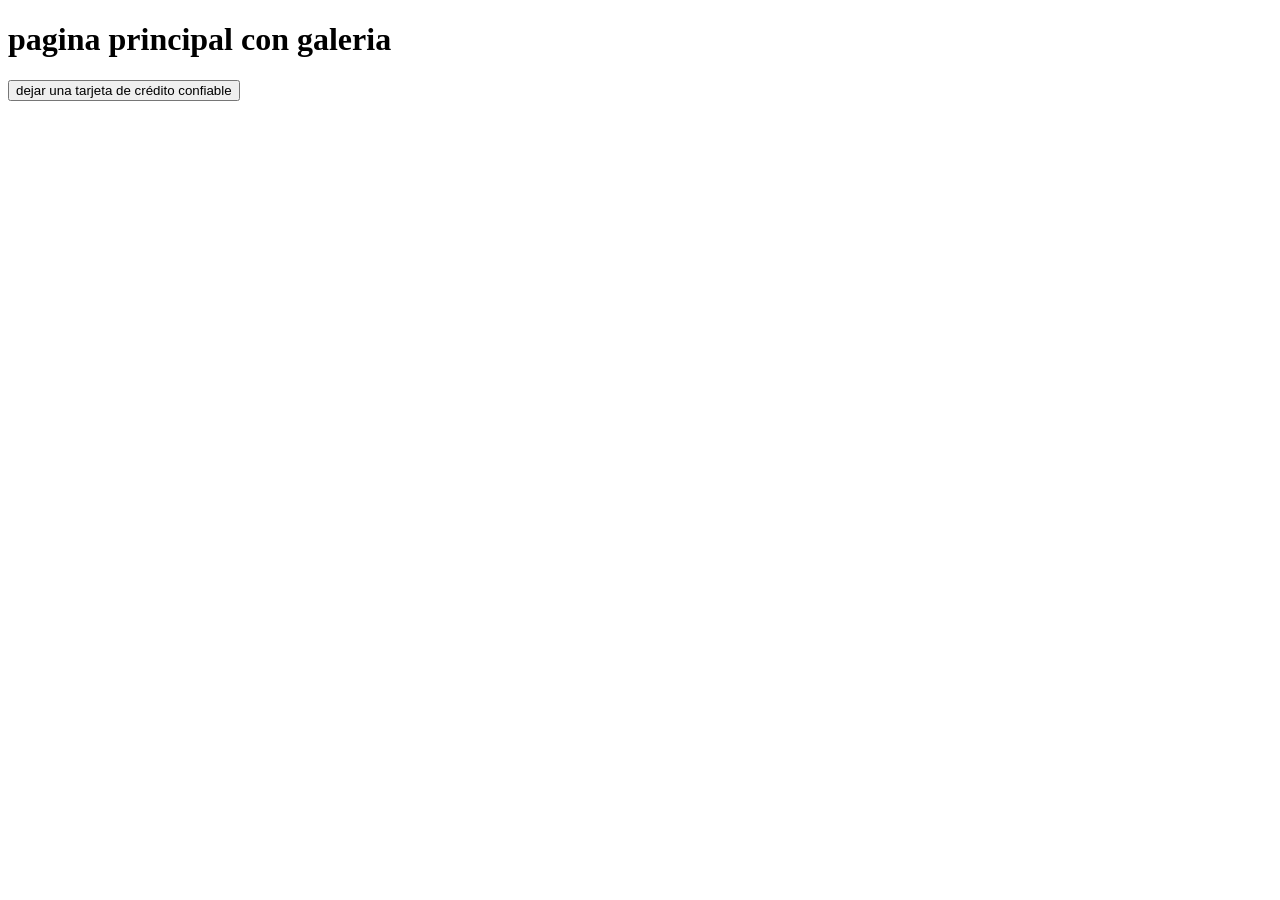
<file: clase-02/index.html>
<!DOCTYPE html> <!--declara que el tipo de archivo es html--> 
<html lang="es"><!--contiene todo el html, todas las etiquetas van dentro de esto-->
<head><!--contiene todos los metadatos del html-->
    <meta charset="UTF-8"> <!--configuracion de carateres-->
    <meta name="viewport" content="width=device-width, initial-scale=1.0"> <!-- ancho del dispositivo-->
    <title>Document</title>
</head>
<body>
    <h1>pagina principal con galeria</h1>
    <button>dejar una tarjeta de crédito confiable</button>
</body>
</html>
</file>
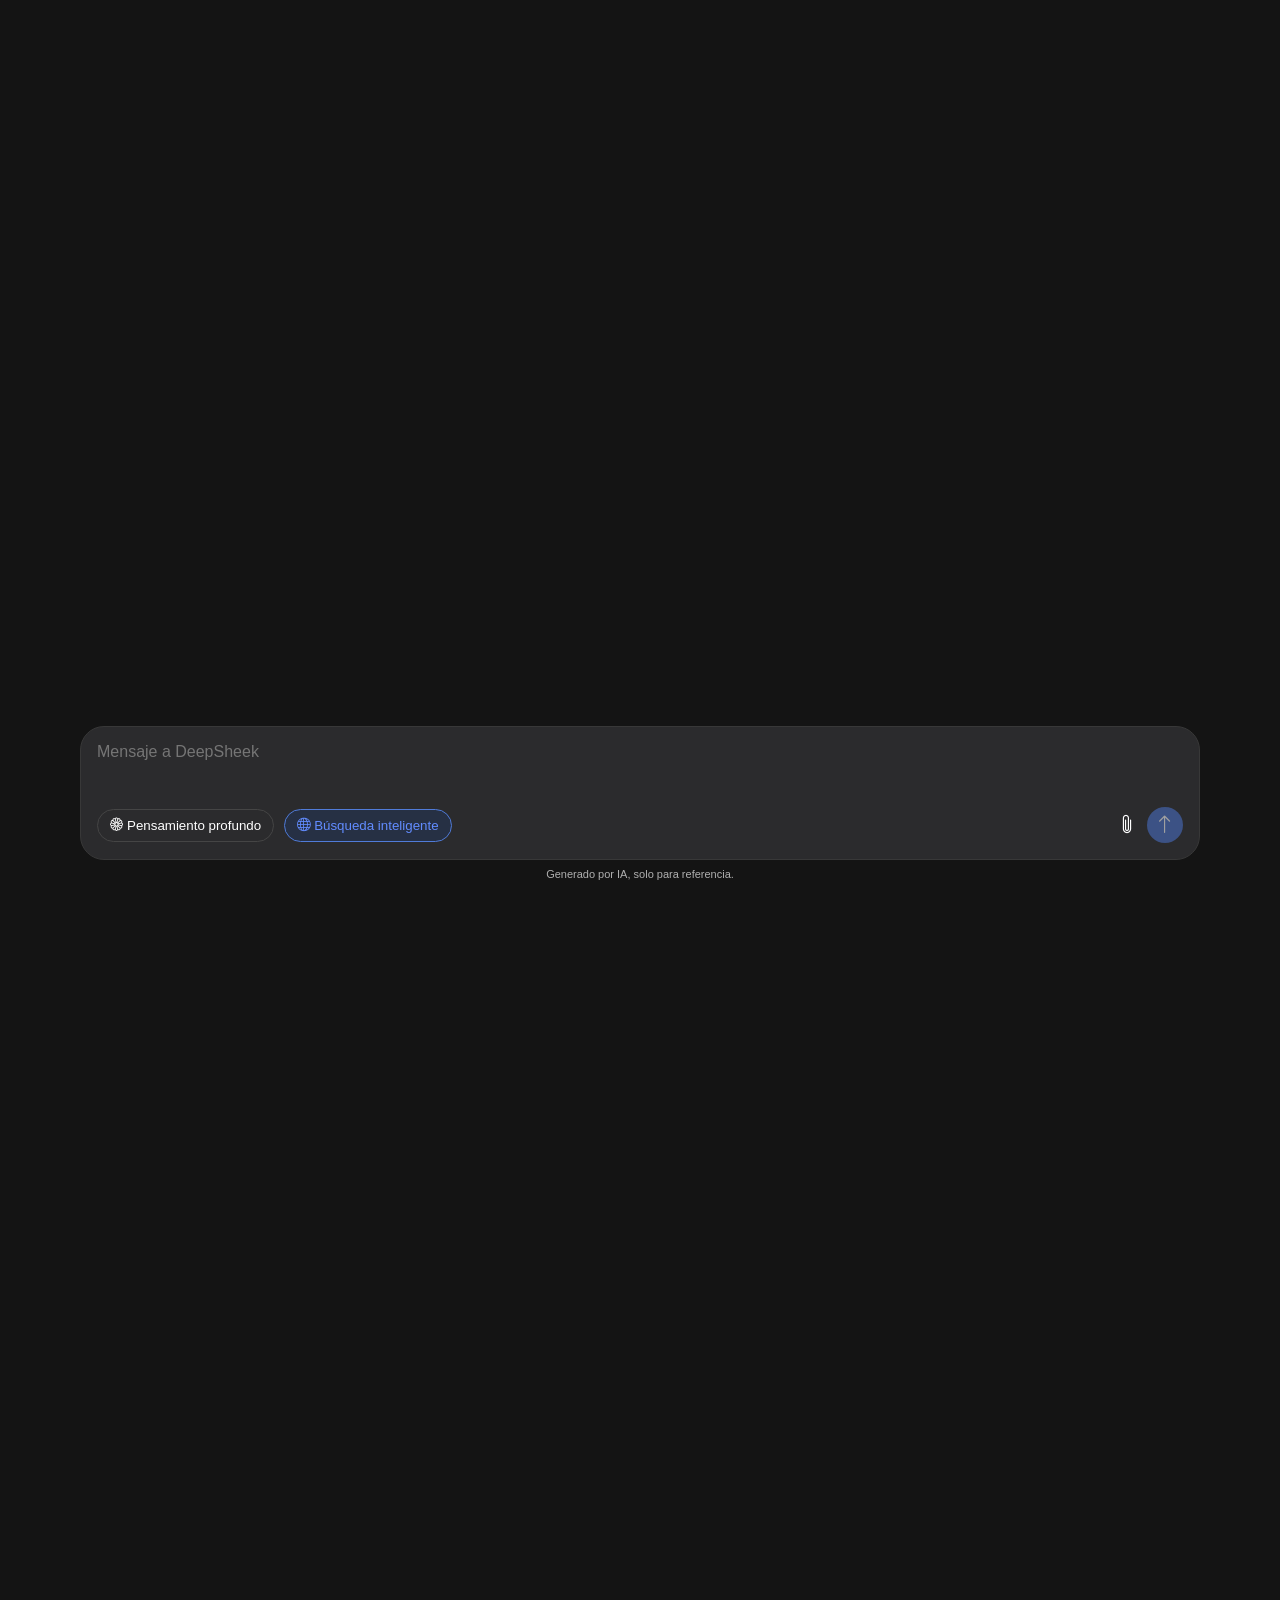
<file: Tareas/deepseek-fixed/index.html>
<!DOCTYPE html>
<html lang="es">
<head>
    <meta charset="UTF-8">
    <meta name="viewport" content="width=device-width, initial-scale=1.0">
    <title>Deepsheek</title>
    <link rel="stylesheet" href="style.css">
    </head>
<body>
    <div class="contenedor-mensaje">
        <form class="formulario-mensaje">
            <textarea placeholder="Mensaje a DeepSheek"></textarea>
            <div class="barra-inferior">
                <div class="opciones">
                    <button type="button" class="boton-pensamiento"><i class="bi bi-flower1" aria-hidden="true"></i>Pensamiento profundo</button>
                    <button type="button" class="boton-busqueda"><i class="bi bi-globe"></i>Búsqueda inteligente</button>
                </div>
                <div class="acciones">
                <button type="button" class="boton-adjunta" aria-label="Adjuntar archivo"><i class="bi bi-paperclip"></i>
                </button>   
                <button type="button" class="boton-enviar" aria-label="Enviar mensaje"><i class="bi bi-arrow-up"></i>
                </button>
                </div>
            </div>
        </form>
        <p class="aviso">Generado por IA, solo para referencia.</p>
    </div>
        </body>
</html>
</file>
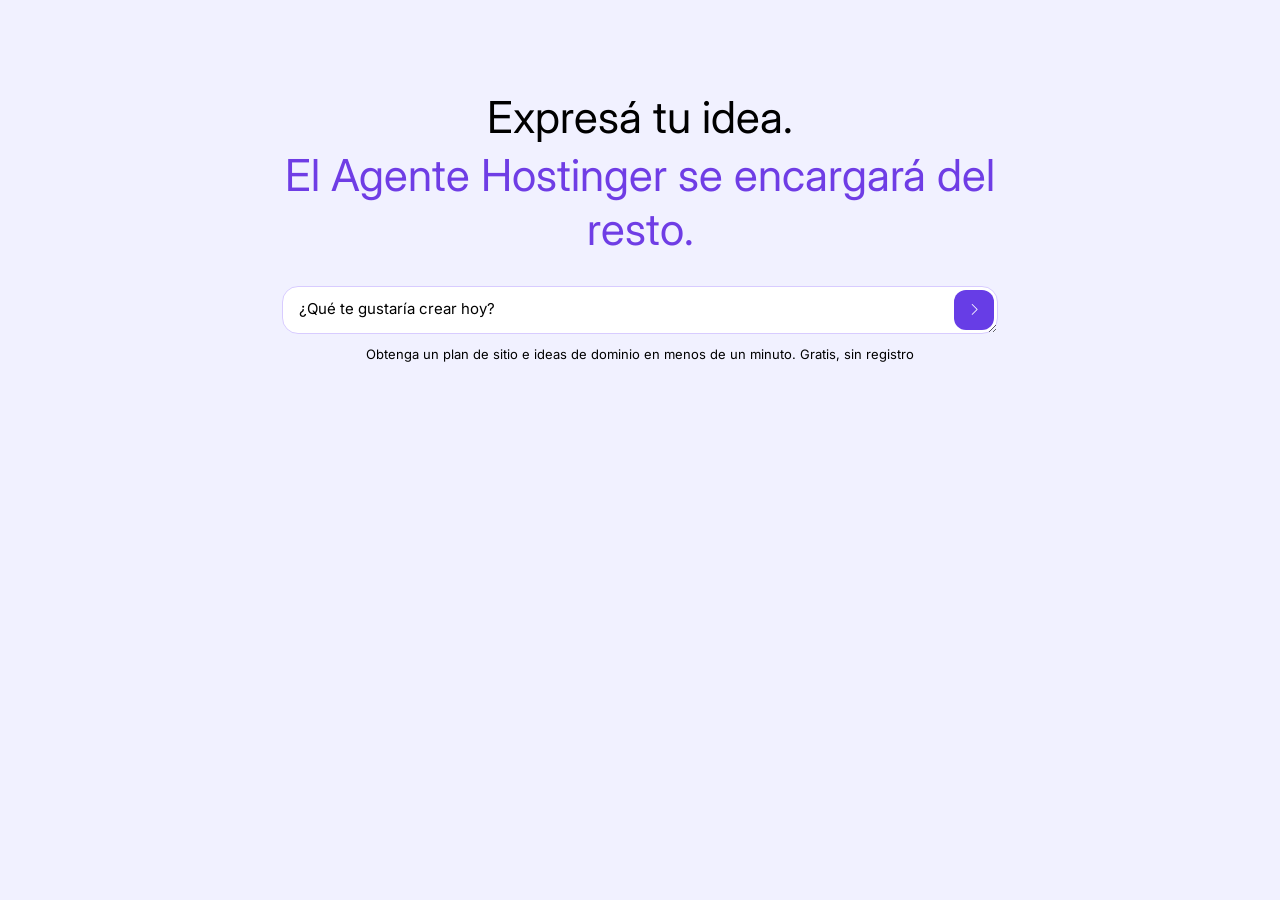
<file: Tareas/deepseek-fixed/Absolute/index.html>
<!DOCTYPE html>
<html lang="es">
<head>
    <meta charset="UTF-8">
    <meta name="viewport" content="width=device-width, initial-scale=1.0">
    <title>Absolute</title>
    <link rel="stylesheet" href="style.css">
    <link rel="preconnect" href="https://fonts.googleapis.com">
    <link rel="preconnect" href="https://fonts.gstatic.com" crossorigin>
    <link href="https://fonts.googleapis.com/css2?family=Inter:ital,opsz,wght@0,14..32,100..900;1,14..32,100..900&family=Roboto:ital,wght@0,100..900;1,100..900&display=swap" rel="stylesheet">
</head>
<body>
    <h1>Expresá tu idea.</h1>
    <h2>El Agente Hostinger se encargará del<br>resto.</h2>
    <div class="contenedor-mensaje">
        <textarea placeholder="¿Qué te gustaría crear hoy?"></textarea>
        <div class="siguiente">
            <button type="button" class="boton-siguiente" aria-label="Siguiente"><i class="bi bi-chevron-right" aria-hidden="true"></i></button>
        </div>
    </div>
    <p>Obtenga un plan de sitio e ideas de dominio en menos de un minuto. Gratis, sin registro</p>
    
</body>
</html>
</file>
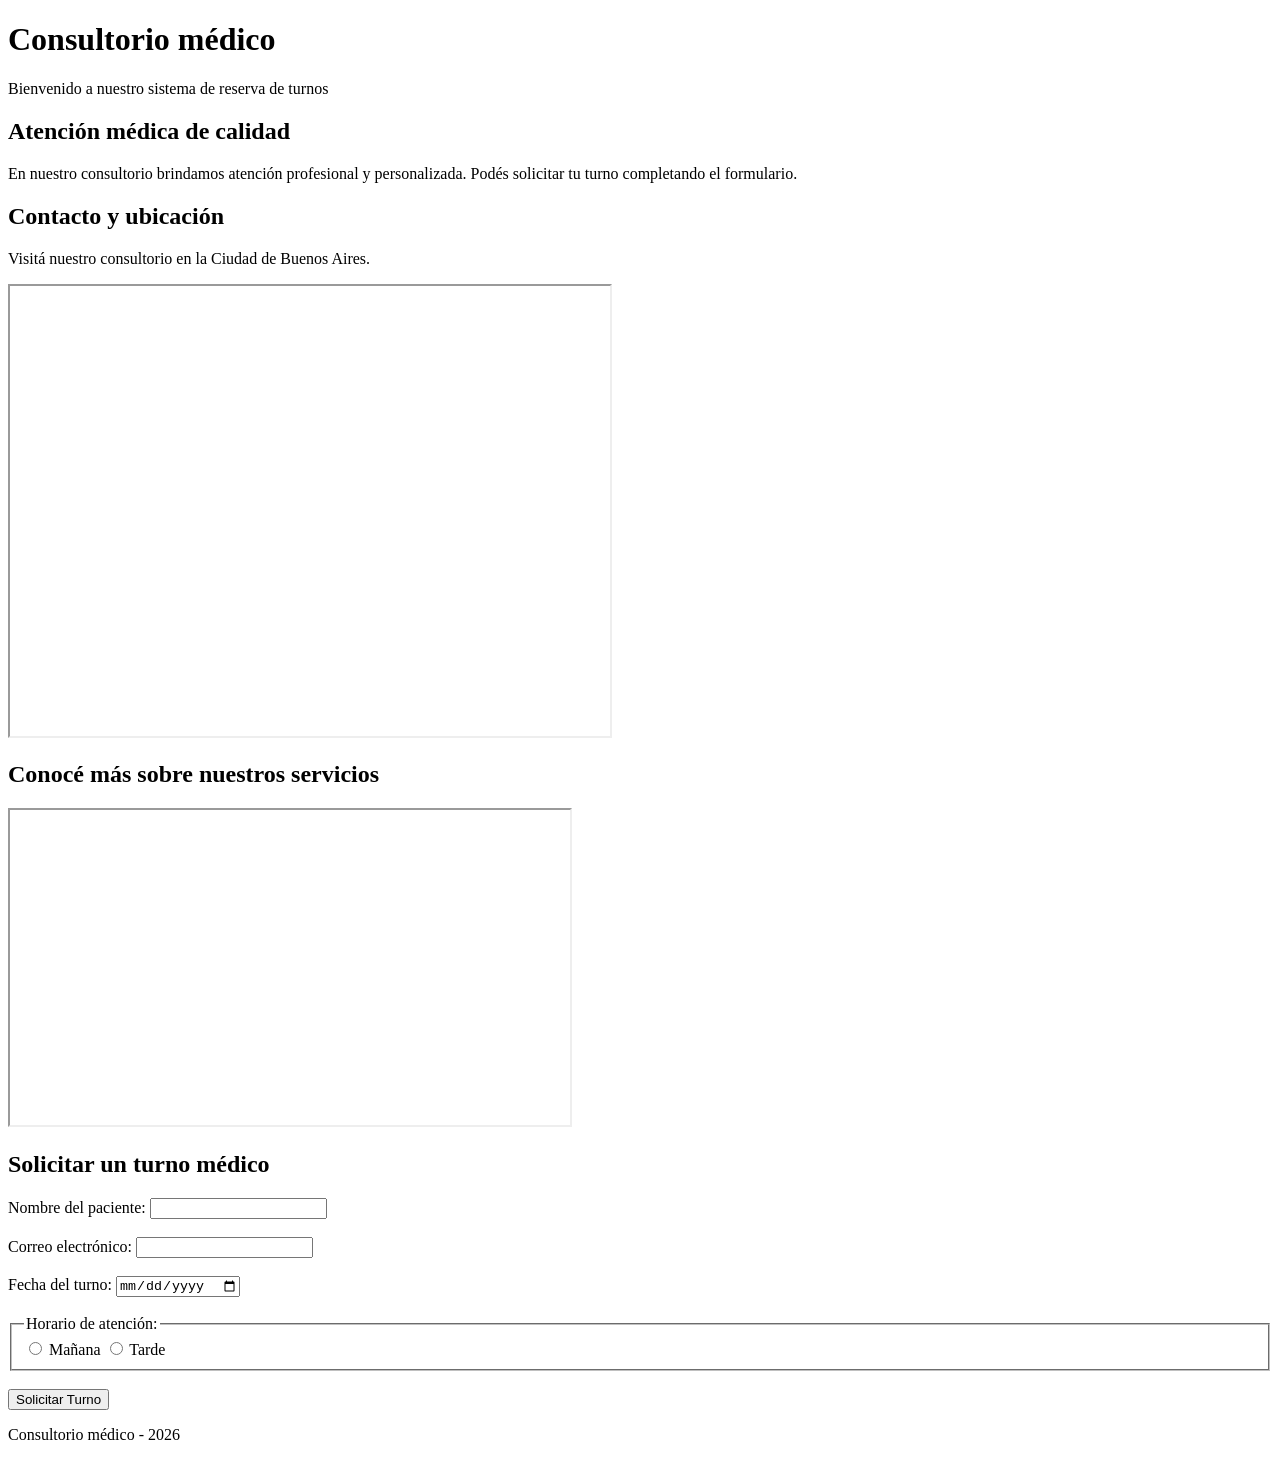
<file: EJERCICIO CLASE 4/Iindex.html>
<!DOCTYPE html>
<html lang="es">
<head>
    <meta charset="UTF-8">
    <meta name="viewport" content="width=device-width, initial-scale=1.0">
    <title>Reserva de turnos médicos</title>
</head>
<body>
    <header>
        <h1>Consultorio médico</h1>
        </header>
    <main>
        <p>Bienvenido a nuestro sistema de reserva de turnos</p>
  <article>
    <h2>Atención médica de calidad</h2>

    <p>
      En nuestro consultorio brindamos atención profesional y personalizada.
      Podés solicitar tu turno completando el formulario.
    </p>
  </article>

  <section>
    <h2>Contacto y ubicación</h2>
    <p>Visitá nuestro consultorio en la Ciudad de Buenos Aires.</p>

    <iframe
      src="https://www.google.com/maps?q=Obelisco,+Buenos+Aires&output=embed"
      width="600"
      height="450"
      title="Mapa del Obelisco de Buenos Aires"
      loading="lazy">
    </iframe>
  </section>
    <section>
    <h2>Conocé más sobre nuestros servicios</h2>

    <iframe
      width="560"
      height="315"
      src="https://www.youtube.com/embed/UB1O30fR-EE"
      title="Video informativo"
      allowfullscreen>
    </iframe>
  </section>
<form action="/reservar-turno" method="post">
  <h2>Solicitar un turno médico</h2>

  <label for="nombre">Nombre del paciente:</label>
  <input type="text" id="nombre" name="nombre_paciente" required>

  <br><br>

  <label for="correo">Correo electrónico:</label>
  <input type="email" id="correo" name="correo_paciente" required>
  <br><br>

<label for="fecha">Fecha del turno:</label>
<input type="date" id="fecha" name="fecha_turno" required>
<br><br>

<fieldset>
  <legend>Horario de atención:</legend>

  <input type="radio" id="manana" name="horario" value="manana" required>
  <label for="manana">Mañana</label>

  <input type="radio" id="tarde" name="horario" value="tarde">
  <label for="tarde">Tarde</label>
</fieldset>
<br>

<button type="submit">Solicitar Turno</button>
</form>
</main>
    <footer>
        <p>Consultorio médico - 2026</p>
    </footer>
</body>
</html>
</file>
<file: Tareas/deepseek-fixed/style.css>
@import url("https://cdn.jsdelivr.net/npm/bootstrap-icons@1.13.1/font/bootstrap-icons.min.css");
* {
    margin: 0;
    padding: 0;
    box-sizing: border-box;
}
body {
    background-color: #141414;
    color:#ffffff;
    font-family: Arial, sans-serif;
    height: 200vh;
  }
  .contenedor-mensaje {
    position: fixed;
    bottom: 0;
    left: 0;
    right: 0;
    width: 90%;
    margin-inline: auto;
    padding: 16px;
  }
  .formulario-mensaje {
    background-color: #2b2b2d;
    border: 1px solid #383838;
    border-radius:  24px;
    padding: 16px;
  }
  .formulario-mensaje textarea {
    width: 100%;
    height: 60px;
    background-color: transparent;
    border: none;
    padding: 16;
    color: white;
    font-family: inherit;
    font-size: 16px;
    resize: none;
  }
  .barra-inferior {
    display: flex;
    flex-direction: row;
    justify-content: space-between;
    align-items: center;

  }
  .opciones, .acciones {
    display: flex;
    flex-direction: row;
    align-items: center;
    gap: 10px;
  }
  .boton-pensamiento {
    background-color: transparent;
    color: white;
    border: 1px solid #454545;
    border-radius:  20px;
    padding: 8px 12px;
  }
  .boton-busqueda {
    background-color: #263044;
    color: #628cff;
    border: 1px solid #507bd8;
    border-radius: 20px;
    padding: 8px 12px;
    }
    .boton-adjunta {
        background-color: transparent;
        color: white;
        border: none;
        font-size: 20px;
    }
    .boton-enviar {
        background-color: #3c5285;
        color: #a0a0a0;
        border: none;
        width: 36px;
        height: 36px;
        border-radius: 50%;
        font-size: 20px;
        display: flex;
        justify-content: center;
        align-items: center;
    }
    .aviso {
        color: #b0b0b0;
        font-size: 11px;
        text-align: center;
        margin-top: 8px;
        margin-bottom: 4px;
    }
    .boton-pensamiento,.boton-busqueda {
    display: flex;
    align-items: center;
    gap: 4px;
}
</file>
<file: Tareas/deepseek-fixed/Absolute/style.css>
@import url("https://cdn.jsdelivr.net/npm/bootstrap-icons@1.13.1/font/bootstrap-icons.min.css");

* {
    margin: 0;
    padding: 0;
    box-sizing: border-box;
}
body {
    background-color: #F1F1FF;
    color: #733DE5;
    font-family: inter, sans-serif;
}
h1 {
    font-family: "inter", sans-serif;
    font-size: 44px;
    font-weight: 400;
    color: black;
    text-align: center;
    padding-top: 90px;
}
h2 {
    font-family: "inter", sans-serif;
    font-size: 44px;
    font-weight: 400;
    color: #6F3DE5;
    text-align: center;
    padding-top: 4px;
}
.contenedor-mensaje {
    position: relative;
    width: 56%;
    margin: 30px auto 0;
}
.contenedor-mensaje textarea {
    width: 100%;
    height: 48px;
    padding: 12px 60px 12px 16px;
    border: 1px solid #d8ccff;
    border-radius: 16px;
    font-family: "Inter", sans-serif;
    font-size: 15px;
        }
.contenedor-mensaje textarea::placeholder {
    color: black;
    opacity: 1;
}
.boton-siguiente {
    position:absolute;
    top: 4px;
    right: 4px;
    width: 40px;
    height: 40px;
    background-color: #673de6;
    color: white;
    border: none;
    border-radius: 12px;
}
p {
    color: black;
    font-size: 13px;
    text-align: center;
    margin-top: 8px;
}
</file>
